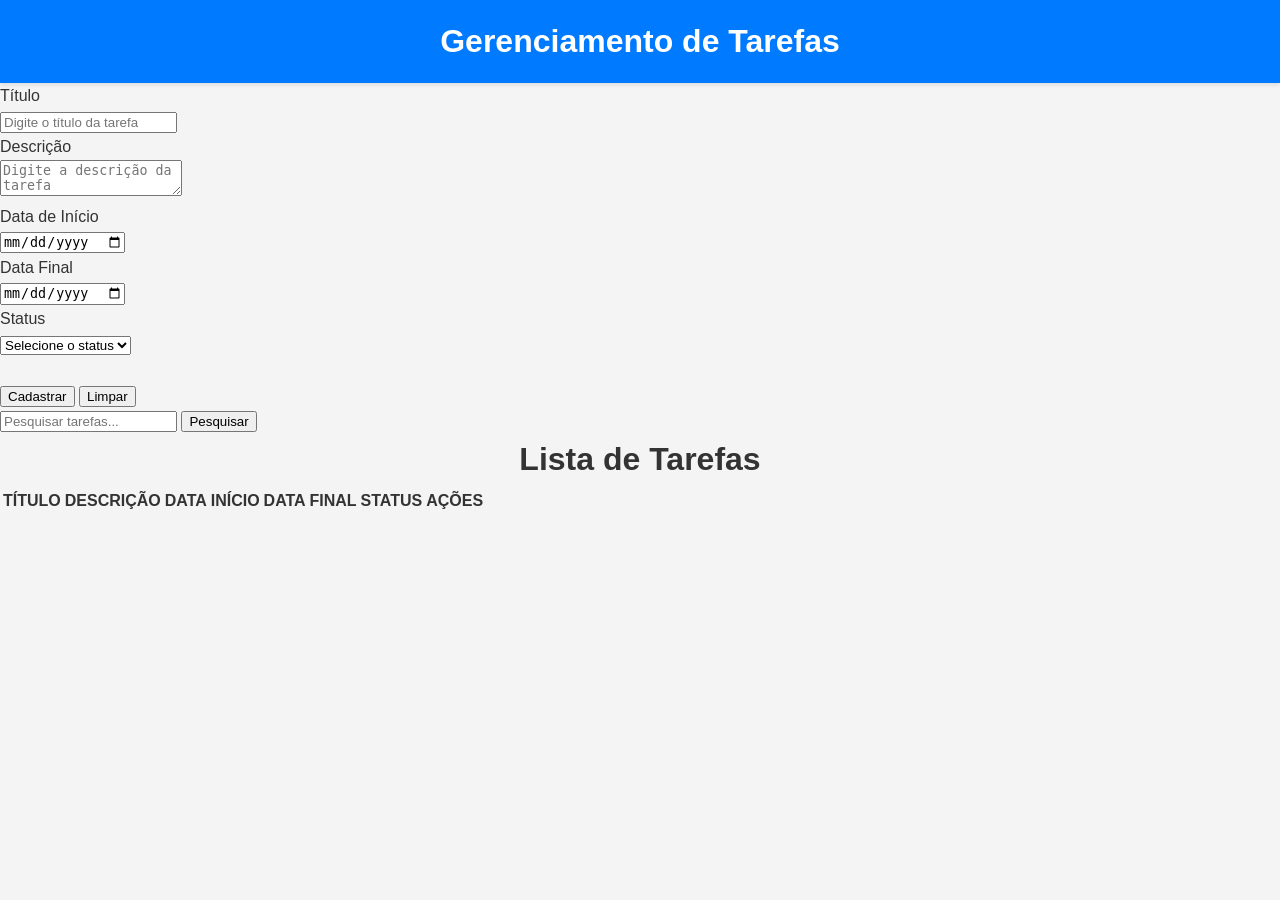
<file: Atv LocalStorage/index.html>
<!DOCTYPE html>
<html lang="pt-br">
<head>
  <meta charset="UTF-8">
  <meta name="viewport" content="width=device-width, initial-scale=1.0">
  <title>Gerenciador de Tarefas</title>
  <link rel="stylesheet" href="style.css">
</head>
<body>

  <header>
    <h1>Gerenciamento de Tarefas</h1>
  </header>

  <div class="container">
    <!-- Formulário de cadastro -->
    <form class="default-form" id="form-tarefa" onsubmit="cadastrarTarefa(event)">
    <label for="campo-titulo">Título</label> <br>
    <input id="campo-titulo" type="text" placeholder="Digite o título da tarefa" required><br>

    <label for="campo-descricao">Descrição</label><br>
    <textarea id="campo-descricao" placeholder="Digite a descrição da tarefa" ></textarea><br>

    <label for="campo-data-inicio">Data de Início</label><br>
    <input id="campo-data-inicio" type="date" required><br>

    <label for="campo-data-final">Data Final</label><br>
    <input id="campo-data-final" type="date" required><br>

  

    <label for="campo-status">Status</label><br>
    <select id="campo-status" required><br>
      <option value="" disabled selected hidden>Selecione o status</option>
      <option value="Pendente">Pendente</option>
      <option value="Em andamento">Em andamento</option>
      <option value="Concluída">Concluída</option>
    </select>

    <div class="form-buttons"><br>
      <button type="submit">Cadastrar</button>
      <button type="reset">Limpar</button>
    </div>
  </form>

 
  <div class="search-container">
    <input type="text" id="campo-pesquisa" placeholder="Pesquisar tarefas...">
    <button id="btn-pesquisar">Pesquisar</button>
  </div>

  
  <section>
    <h1>Lista de Tarefas</h1>
    <table id="tabela-tarefas">
      <thead>
        <tr>
          <th>TÍTULO</th>
          <th>DESCRIÇÃO</th>
          <th>DATA INÍCIO</th>
          <th>DATA FINAL</th>
          <th>STATUS</th>
          <th>AÇÕES</th>
        </tr>
      </thead>
      <tbody>
       
      </tbody>
    </table>
  </section>

  </div>

  <script src="script.js"></script>
</body>
</html>
</file>
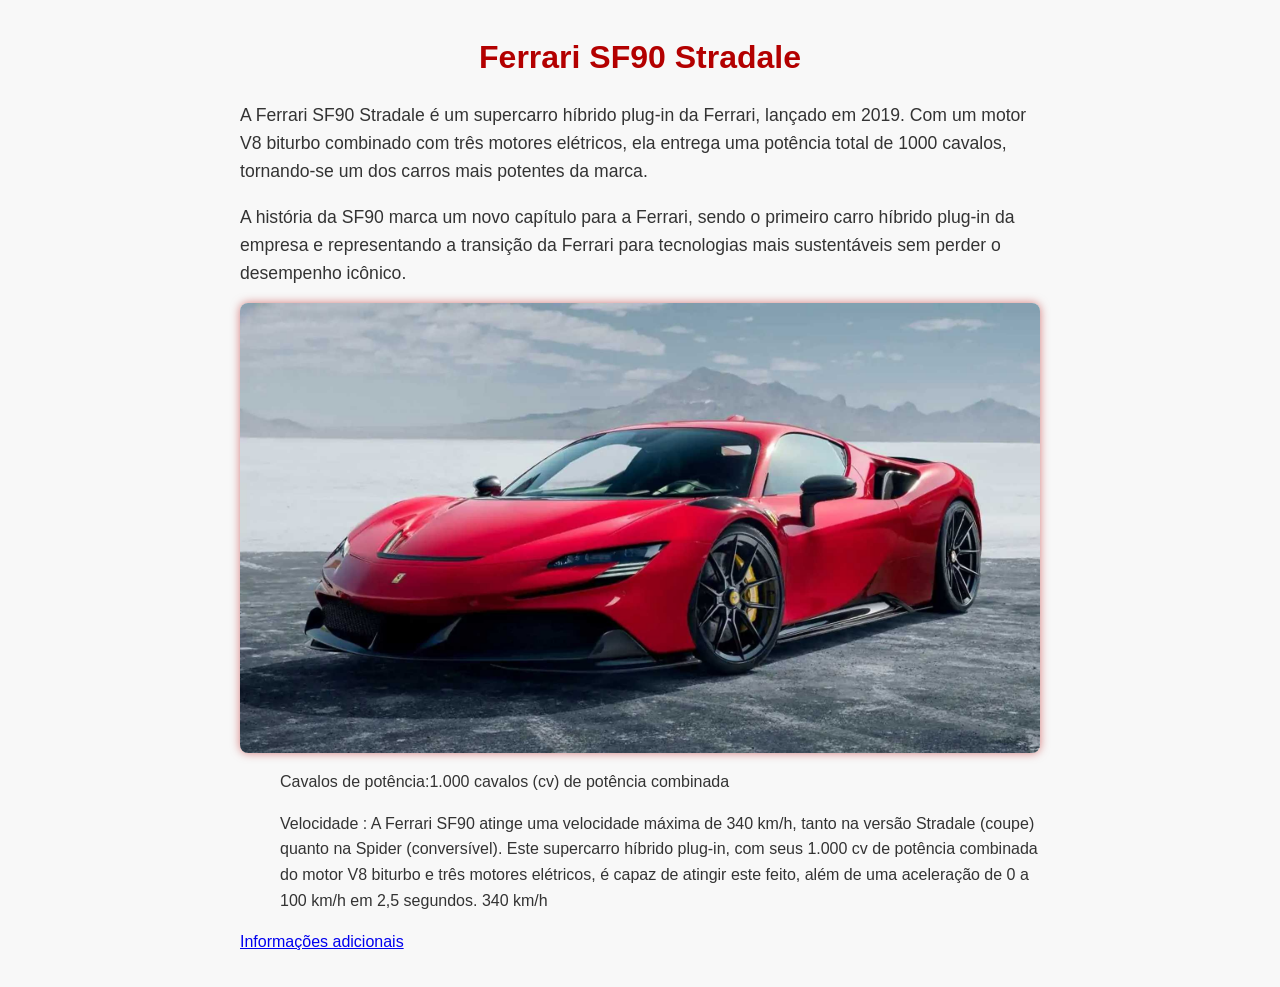
<file: aula 12-09-2025/index.html>
<!DOCTYPE html>
<html lang="pt-br">
<head>
    <meta charset="UTF-8" />
    <meta name="viewport" content="width=device-width, initial-scale=1" />
    <title>Ferrari SF90</title>
    <style>
        body {
            font-family: Arial, sans-serif;
            max-width: 800px;
            margin: 2rem auto;
            padding: 0 1rem;
            line-height: 1.6;
            background-color: #f8f8f8;
            color: #333;
        }
        h1 {
            color: #b30000;
            text-align: center;
            margin-bottom: 0.5rem;
        }
        img {
            display: block;
            max-width: 100%;
            height: auto;
            margin: 1rem auto;
            border-radius: 8px;
            box-shadow: 0 0 10px rgba(179, 0, 0, 0.5);
        }
        p {
            margin-bottom: 1rem;
            font-size: 1.1rem;
        }
    </style>
</head>
<body>
    <h1>Ferrari SF90 Stradale</h1>
    <p>
        A Ferrari SF90 Stradale é um supercarro híbrido plug-in da Ferrari, lançado em 2019. Com um motor V8 biturbo combinado com três motores elétricos, ela entrega uma potência total de 1000 cavalos, tornando-se um dos carros mais potentes da marca.
    </p>
    <p>
        A história da SF90 marca um novo capítulo para a Ferrari, sendo o primeiro carro híbrido plug-in da empresa e representando a transição da Ferrari para tecnologias mais sustentáveis sem perder o desempenho icônico.
    </p>
    <img src="img/novitec-ferrari-sf90-stradale-2022.jpg" alt="Ferrari SF90 Stradale" />

<ol>Cavalos de potência:1.000 cavalos (cv) de potência combinada</ol>
<ol>Velocidade : A Ferrari SF90 atinge uma velocidade máxima de 340 km/h, tanto na versão Stradale (coupe) quanto na Spider (conversível). Este supercarro híbrido plug-in, com seus 1.000 cv de potência combinada do motor V8 biturbo e três motores elétricos, é capaz de atingir este feito, além de uma aceleração de 0 a 100 km/h em 2,5 segundos. 340 km/h </ol>

<a href="https://www.ferrari.com/en-EN/auto/sf90-stradale">Informações adicionais</a>

</body>
</html>
</file>
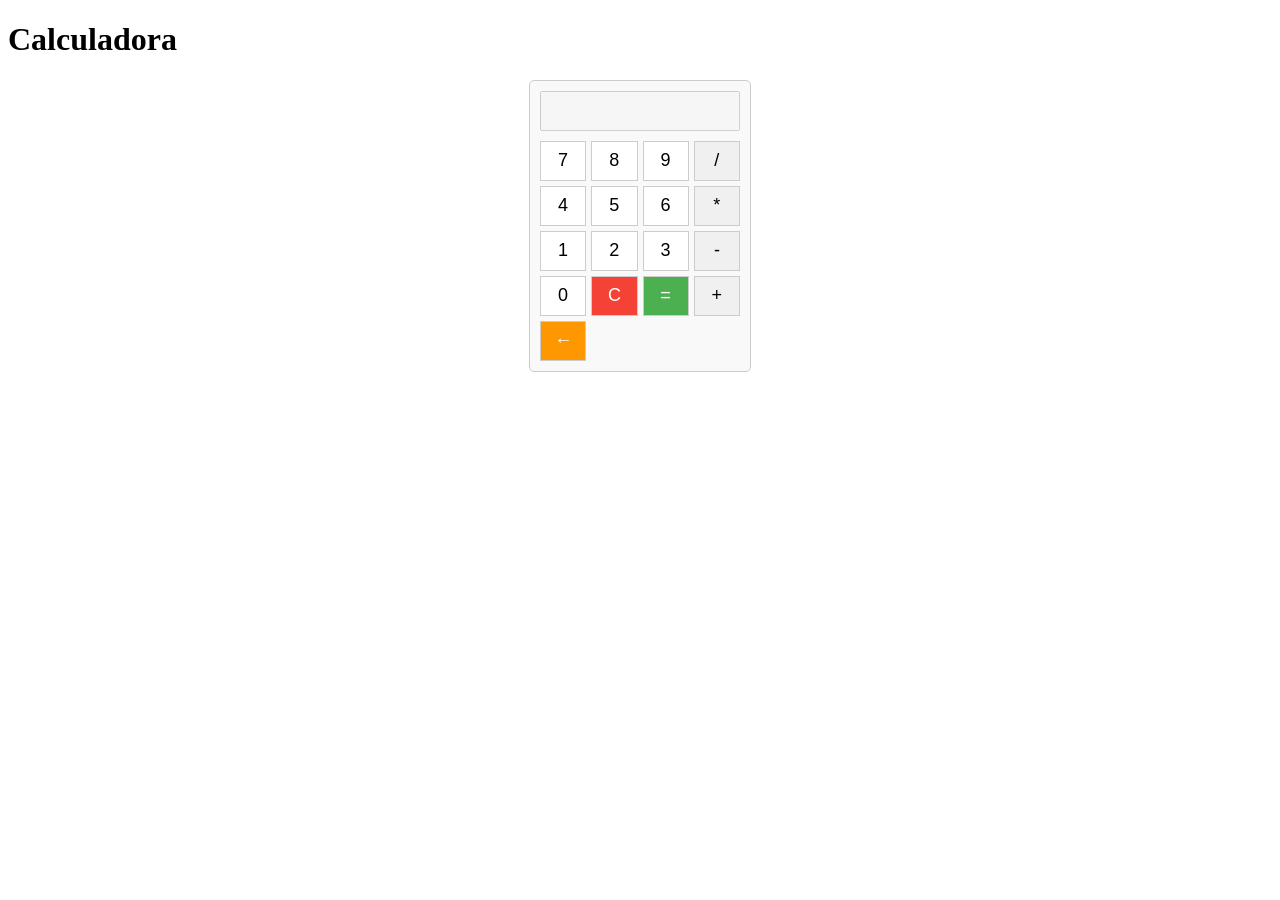
<file: Aula 15-09-2025/index.html>
<!DOCTYPE html>
<html lang="pt-br">

<head>
    <meta charset="UTF-8">
    <meta name="viewport" content="width=device-width, initial-scale=1.0">
    <title>Atividade 15-09</title>
    <script src="script.js" defer></script>
    <link rel="stylesheet" href="styles.css">
</head>

<body>
    <h1>Calculadora</h1>

    <div class="calculator">
        <input type="text" id="display" disabled />

        <div class="buttons">
            <button class="num" data-value="7">7</button>
            <button class="num" data-value="8">8</button>
            <button class="num" data-value="9">9</button>
            <button class="op" data-value="/">/</button>

            <button class="num" data-value="4">4</button>
            <button class="num" data-value="5">5</button>
            <button class="num" data-value="6">6</button>
            <button class="op" data-value="*">*</button>

            <button class="num" data-value="1">1</button>
            <button class="num" data-value="2">2</button>
            <button class="num" data-value="3">3</button>
            <button class="op" data-value="-">-</button>

            <button class="num" data-value="0">0</button>
            <button id="clear">C</button>
            <button id="equals">=</button>
            <button class="op" data-value="+">+</button>

            <button id="delete">←</button>
        </div>
    </div>
</body>


</html>
</file>
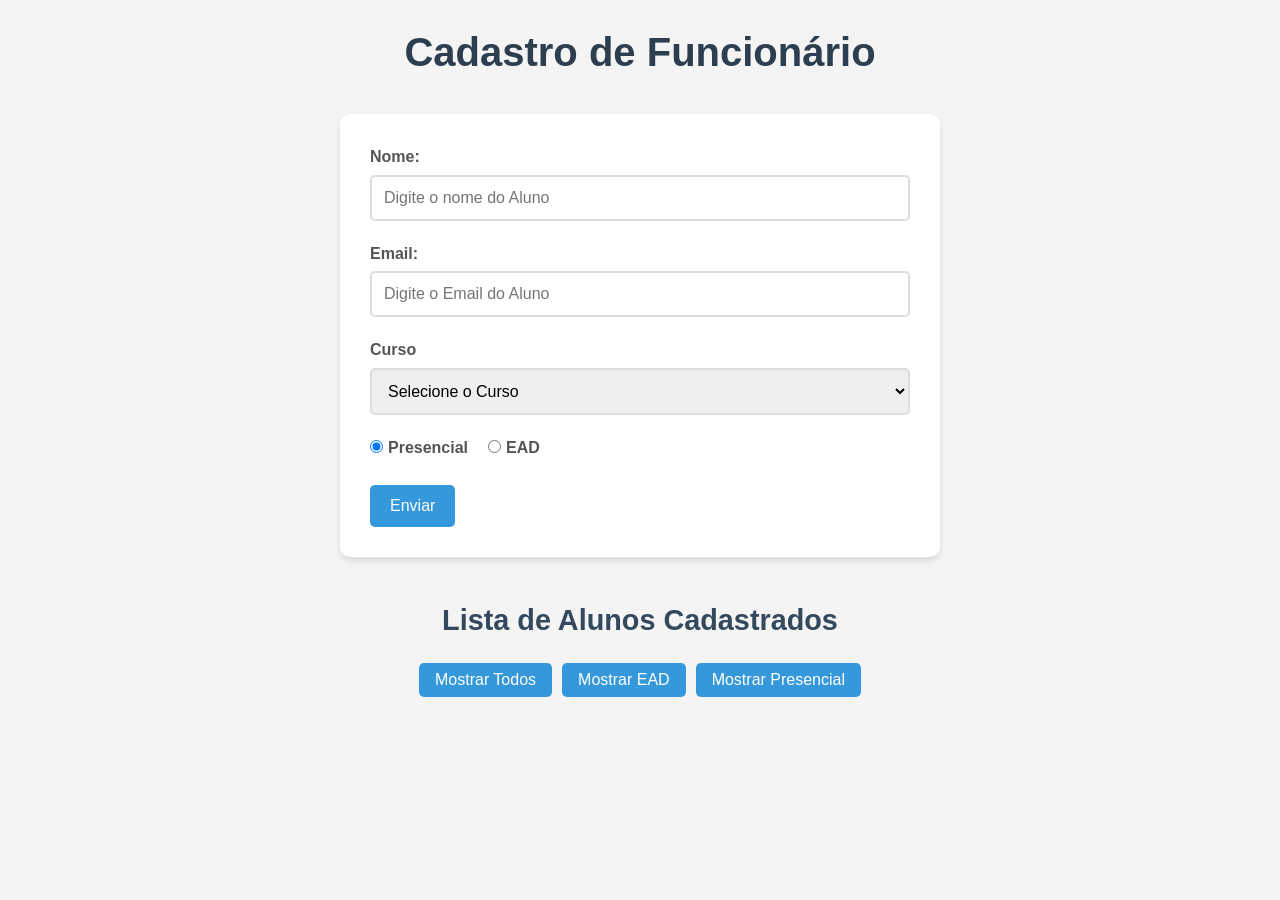
<file: Cadastro de alunos/index.html>
<!DOCTYPE html>
<html lang="en">
<head>
    <meta charset="UTF-8">
    <meta name="viewport" content="width=device-width, initial-scale=1.0">
    <title>Cadastro</title>
    <link rel="stylesheet" href="style.css">
    <script src="script.js"></script>
</head>
<body>
    <h1>Cadastro de Funcionário</h1>
    
    <form onsubmit="return CadastrarAlunos(event)">
        <div class="form-content">
            
            <div>
                <label for="nome">Nome:</label> 
                <input type="text" id="nome" name="campoNome" placeholder="Digite o nome do Aluno" required>
            </div>
            
            <div>
                <label for="email">Email:</label> 
                <input type="email" id="email" name="Email" placeholder="Digite o Email do Aluno" required>
            </div>
            
            <div>
                <label for="Curso">Curso</label>
                <select name="Curso" id="Curso" required>
                    <option value="" disabled selected hidden>Selecione o Curso</option>
                    <option value="TI">TI</option>
                    <option value="Matemática">Matemática</option>
                    <option value="Adm">Adm</option>
                </select>
            </div>
            
            <div>
                <label><input type="radio" name="Modalidade" value="Presencial" checked>Presencial</label>
                <label><input type="radio" name="Modalidade" value="EAD">EAD</label>
            </div>
            
            <button type="submit">Enviar</button>
        </div>
    </form>

    <h2>Lista de Alunos Cadastrados</h2>
    <div class="filter-buttons">
        <button id="showAll">Mostrar Todos</button>
        <button id="showEAD">Mostrar EAD</button>
        <button id="showPresencial">Mostrar Presencial</button>
    </div>
    <ul id="listaAlunos"></ul>

</body>
</html>
</file>
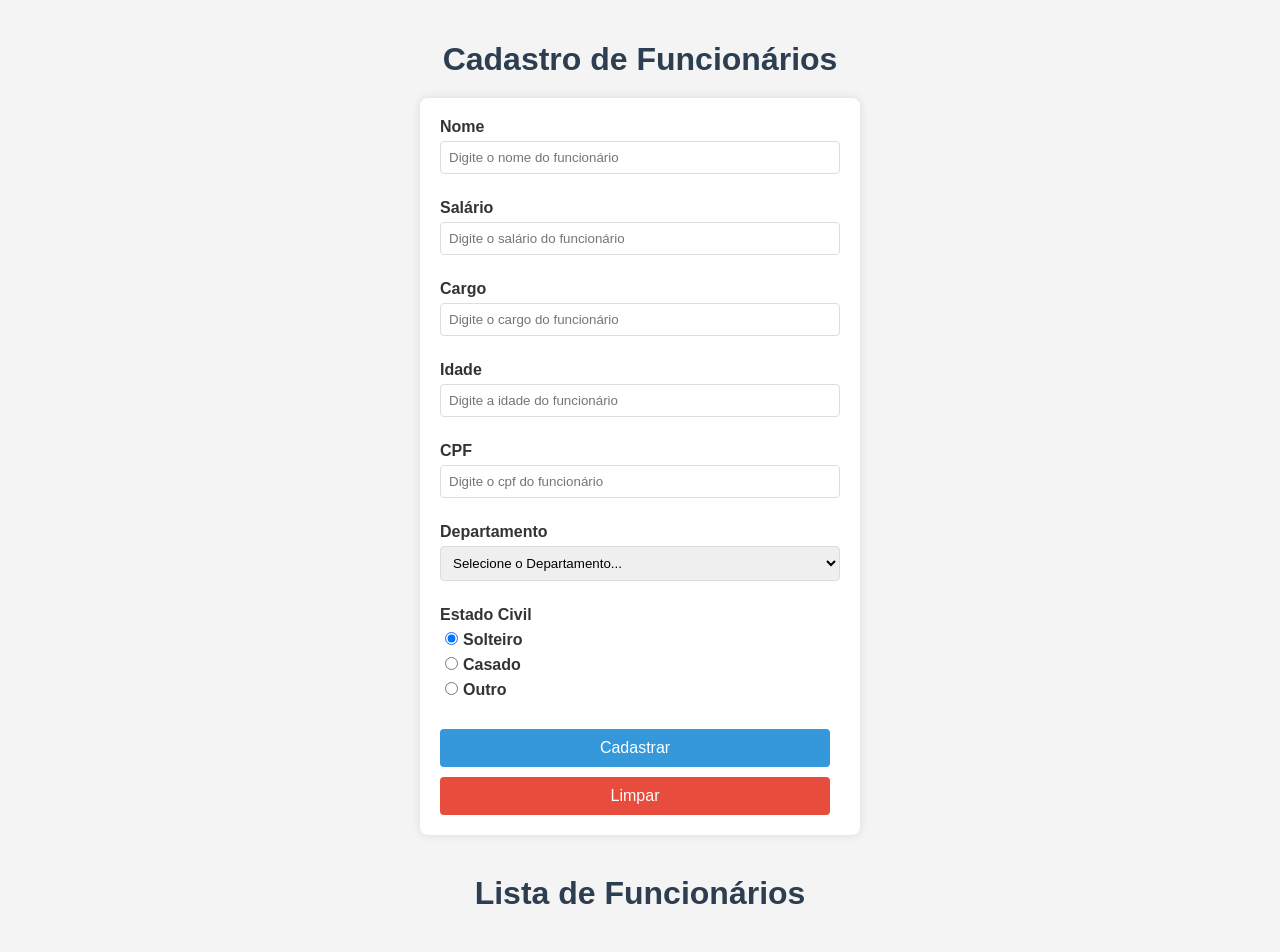
<file: CadastroFuncionarios/index.html>
<!DOCTYPE html>
<html lang="pt-br">

<head>
    <meta charset="UTF-8">
    <meta name="viewport" content="width=device-width, initial-scale=1.0">
    <title>Cadastro de Funcionário</title>
    <link rel="stylesheet" href="style.css">
    <script src="script.js"></script>
</head>

<body>
    <h1 style="text-align: center;">Cadastro de Funcionários</h1>

    <form onsubmit="cadastrarFuncionario(event)" style="display: flex; align-content: center; justify-content: center; ">
        <div class="form-content" style="display: flex; flex-direction: column; gap: 10px;">

            <div>
                <label for="campoNome">Nome</label>
                <input type="text" id="nome" name="campoNome" placeholder="Digite o nome do funcionário" required>
            </div>

            <div>
                <label for="campoSalario">Salário</label>
                <input type="number" id="salario" name="campoSalario" placeholder="Digite o salário do funcionário"
                    required>
            </div>

            <div>
                <label for="campoCargo">Cargo</label>
                <input type="text" id="cargo" name="campoCargo" placeholder="Digite o cargo do funcionário" required>
            </div>

            <div>
                <label for="campoIdade">Idade</label>
                <input type="number" id="idade" name="campoIdade" placeholder="Digite a idade do funcionário" required>
            </div>

            <div>
                <label for="campoCPF">CPF</label>
                <input type="text" id="CPF" name="campoCPF" placeholder="Digite o cpf do funcionário" required>
            </div>
            <div>
                <label for="listaDepartamento">Departamento</label>
                <select name="listaDepartamento" id="departamento" required>
                    <option value="" disabled selected hidden>Selecione o Departamento...</option>
                    <option value="TI">TI</option>
                    <option value="Recursos Humanos">Recursos Humanos</option>
                    <option value="Gerência">Gerência</option>
                    <option value="Financeiro">Financeiro</option>
                </select>
            </div>
            <div>
                <label>Estado Civil</label>
                <label><input type="radio" name="estadoCivil" value="Solteiro" checked>Solteiro</label>
                <label><input type="radio" name="estadoCivil" value="Casado">Casado</label>
                <label><input type="radio" name="estadoCivil" value="Outro">Outro</label>
            </div>
            <button type="submit">Cadastrar</button>
            <button type="reset">Limpar</button>

        </div>

    </form>

    <h1>Lista de Funcionários</h1>
    <ul id="lista-funcionarios">
        
    </ul>
</body>

</html>
</file>
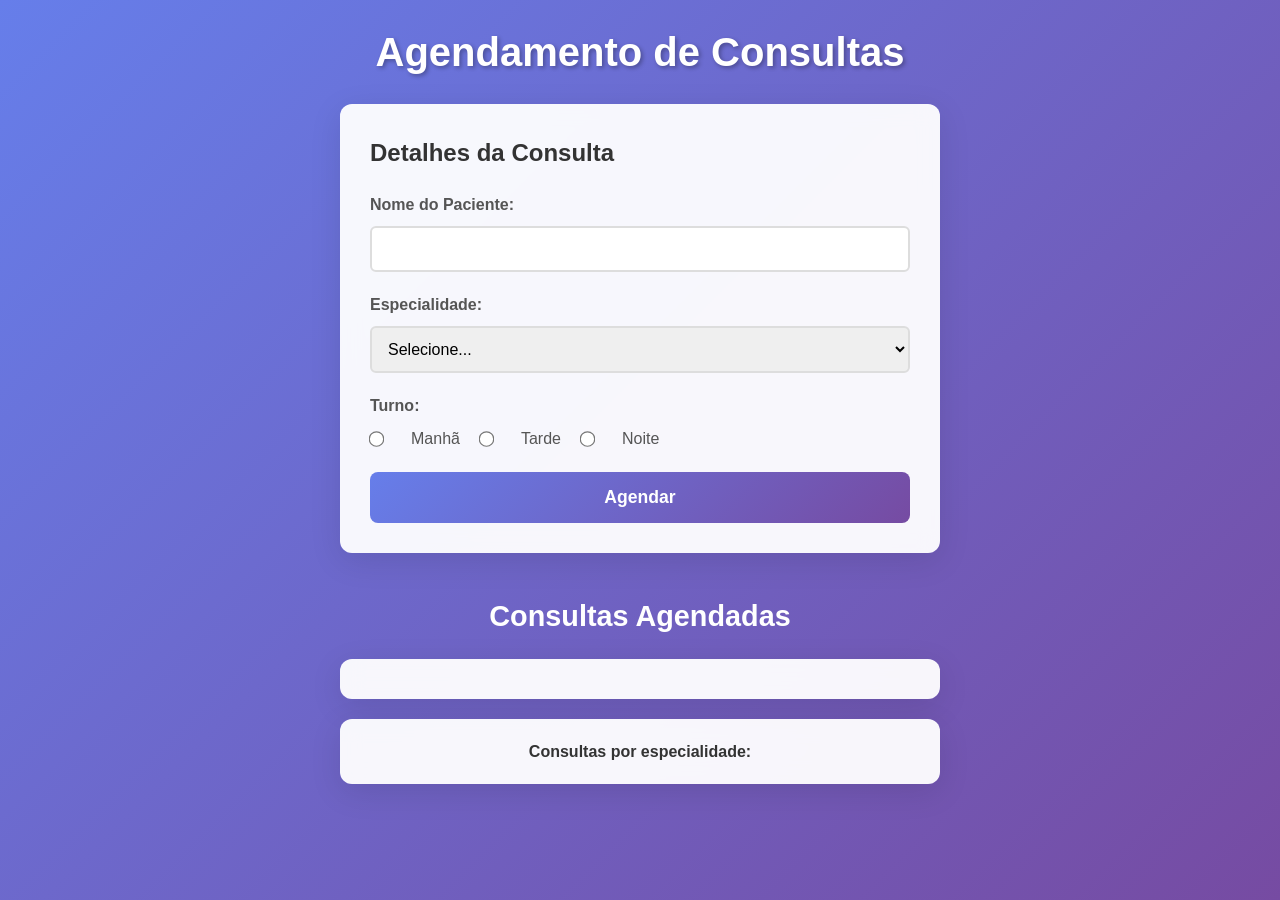
<file: Consultas/index.html>
<!DOCTYPE html>
<html lang="pt-BR">
<head>
  <meta charset="UTF-8">
  <meta name="viewport" content="width=device-width, initial-scale=1.0">
  <title>Agendamento de Consultas</title>
  <link rel="stylesheet" href="style.css">
</head>
<body>
  <h1>Agendamento de Consultas</h1>

  <div id="message" class="message" style="display: none;"></div>

  <form id="formConsulta">
    <fieldset>
      <legend>Detalhes da Consulta</legend>

      <div class="form-group">
        <label for="nome">Nome do Paciente:</label>
        <input type="text" id="nome" required>
      </div>

      <div class="form-group">
        <label for="especialidade">Especialidade:</label>
        <select id="especialidade" required>
          <option value="">Selecione...</option>
          <option value="Clínico">Clínico Geral</option>
          <option value="Pediatria">Pediatria</option>
          <option value="Cardiologia">Cardiologia</option>
        </select>
      </div>

      <div class="form-group">
        <label>Turno:</label>
        <div class="radio-group">
          <input type="radio" name="turno" value="Manhã" id="manha" required>
          <label for="manha">Manhã</label>
          <input type="radio" name="turno" value="Tarde" id="tarde" required>
          <label for="tarde">Tarde</label>
          <input type="radio" name="turno" value="Noite" id="noite" required>
          <label for="noite">Noite</label>
        </div>
      </div>

      <button type="submit">Agendar</button>
    </fieldset>
  </form>

  <h2>Consultas Agendadas</h2>
  <ul id="listaConsultas"></ul>

  <p id="estatisticas"></p>

  <script src="script.js"></script>
</body>
</html>
</file>
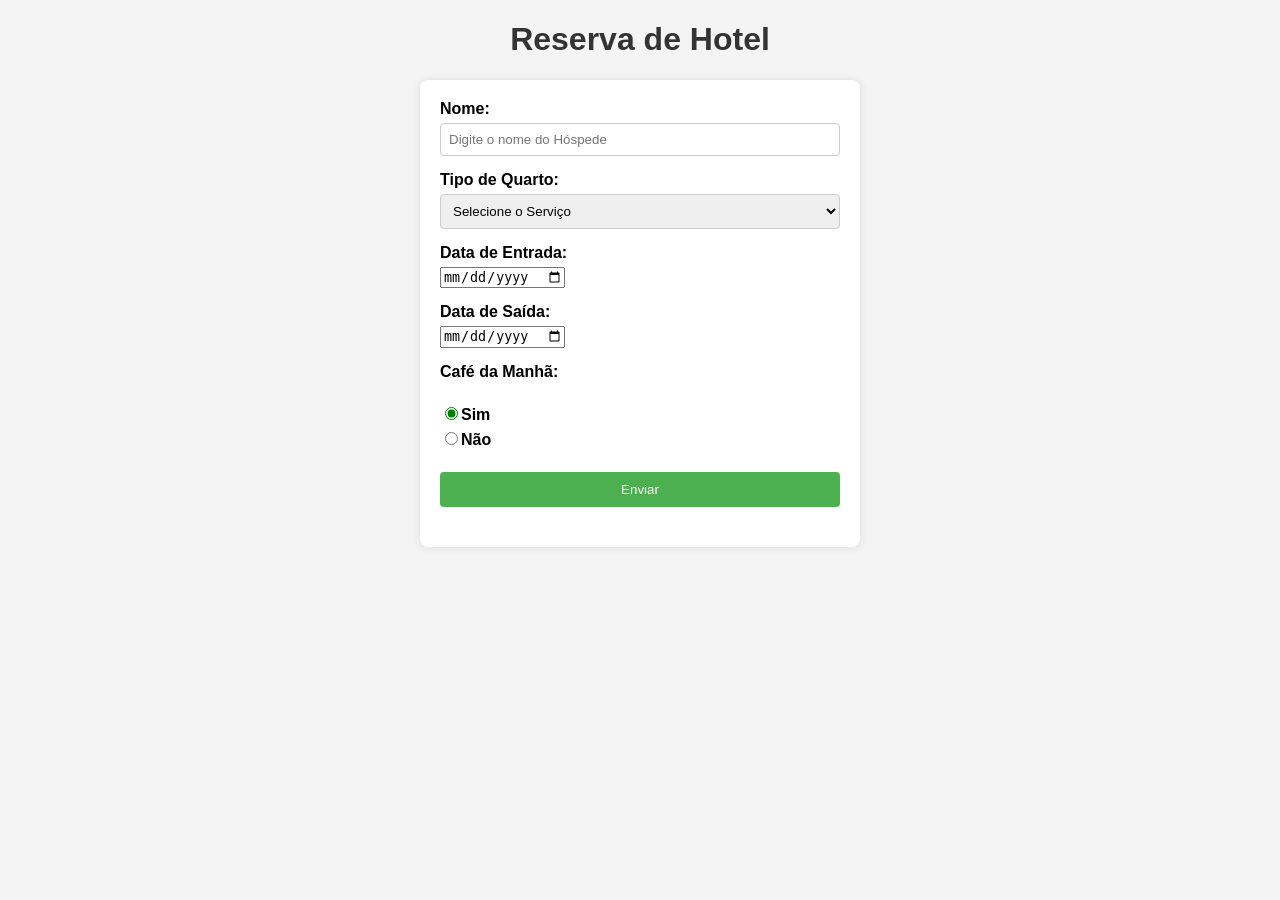
<file: Reserva/index.html>
<!DOCTYPE html>
<html lang="pt-br">
<head>
    <meta charset="UTF-8">
    <meta name="viewport" content="width=device-width, initial-scale=1.0">
    <title>Reserva</title>
    <link rel="stylesheet" href="style.css">
    <script src="script.js"></script>
</head>
<body>

<h1>Reserva de Hotel</h1>

<form onsubmit="return CadastrarHóspede(event)">

<div>
    <label for="nome">Nome:</label> 
    <input type="text" id="nome" name="Nome" placeholder="Digite o nome do Hóspede" required> <br>
</div>
        
<div>
    <label for="Quarto">Tipo de Quarto:</label> 
    <select name="Quarto" id="Quarto" required>
    <option value="" disabled selected hidden>Selecione o Serviço</option>
    <option value="Simples">Simples - R$100/Dia</option>
    <option value="Duplo">Duplo - R$150/Dia</option>
    <option value="Suíte">Suíte - R$200/Dia</option>
    </select>
</div>

<div>
    <label for="dataEntrada">Data de Entrada:</label>
    <input type="date" id="dataEntrada" name="dataEntrada" required>
</div>

<div>
    <label for="dataSaida">Data de Saída:</label>
    <input type="date" id="dataSaida" name="dataSaida" required>
</div>

<div>

<label for="Café_Manhã">Café da Manhã:</label> <br>
<label><input type="radio" name="Café_Manhã" value="Sim" checked>Sim</label>
<label><input type="radio" name="Café_Manhã" value="Não">Não</label>
<br>
 <button type="submit">Enviar</button>

</div>

<ul id="Lista_Hóspedes"></ul>

</form>

<script src="script.js"></script>
</file>
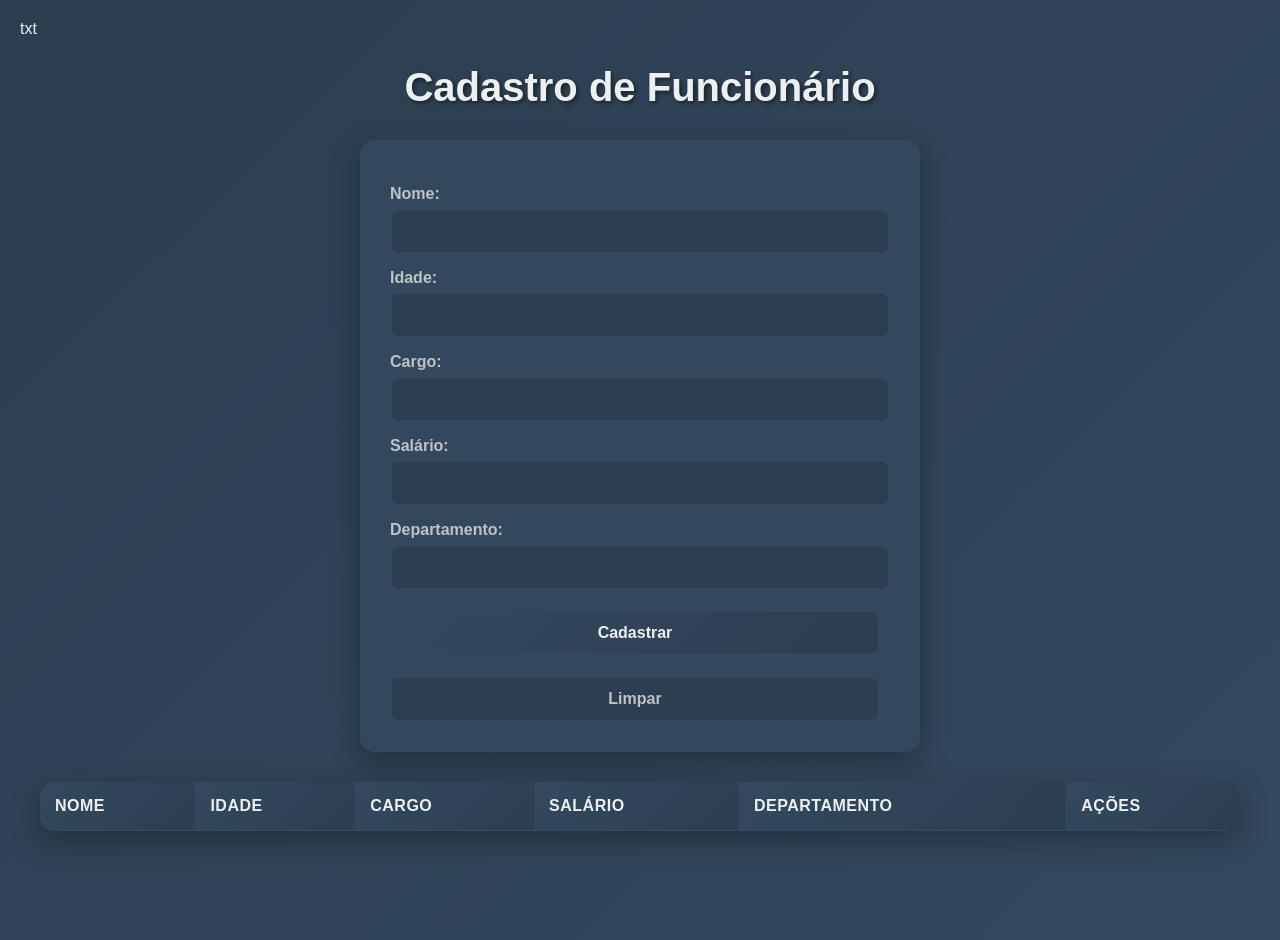
<file: Uso do LocalStorage/index.html>
txt<!DOCTYPE html>
<html lang="pt-br">
<head>
  <meta charset="UTF-8">
  <meta name="viewport" content="width=device-width, initial-scale=1.0">
  <title>Cadastro de Funcionário</title>
  <link rel="stylesheet" href="style.css">
</head>
<body>
  <h1>Cadastro de Funcionário</h1>

  <form onsubmit="cadastrarFuncionario(event)">
    <input type="hidden" id="editIndex" value="-1">
    <label for="nome">Nome:</label>
    <input type="text" id="nome" required>

    <label for="idade">Idade:</label>
    <input type="number" id="idade" required>

    <label for="cargo">Cargo:</label>
    <input type="text" id="cargo" required>

    <label for="salario">Salário:</label>
    <input type="number" step="0.01" id="salario" required>

    <label for="departamento">Departamento:</label>
    <input type="text" id="departamento" required>

    <button type="submit" id="submitBtn">Cadastrar</button>
    <button type="reset">Limpar</button>
  </form>
  <table id="tabela-funcionarios">
    <thead>
      <tr>
        <th>Nome</th>
        <th>Idade</th>
        <th>Cargo</th>
        <th>Salário</th>
        <th>Departamento</th>
        <th>Ações</th>
      </tr>
    </thead>
    <tbody></tbody>
  </table>

  <script src="script.js"></script>
</body>
</html>
</file>
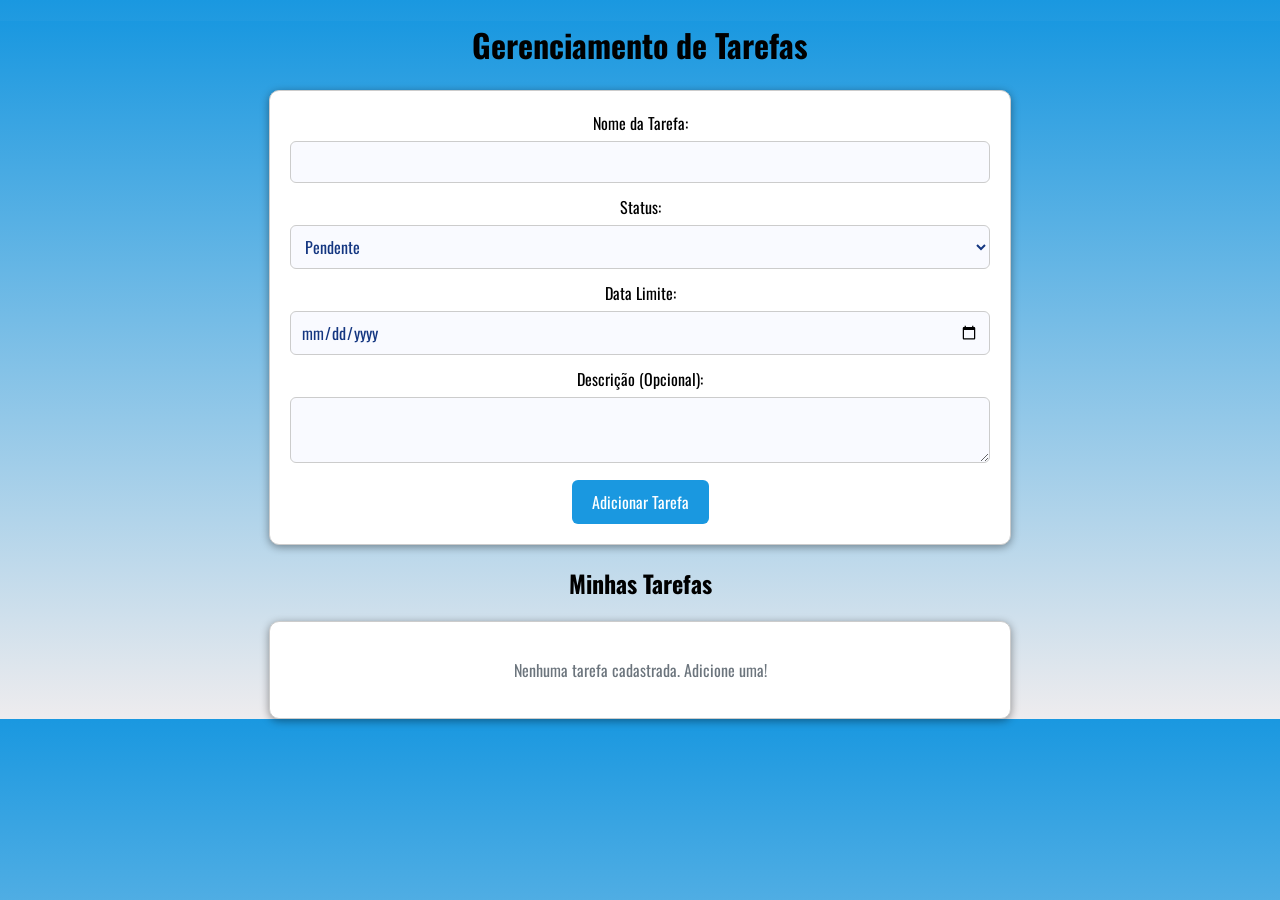
<file: Atividade Introdução ao CSS/Gerenciamento de Tarefas/index.html>
<!DOCTYPE html>
<html lang="pt-br">

<head>
    <meta charset="UTF-8">
    <meta name="viewport" content="width=device-width, initial-scale=1.0">
    <title>Gerenciador de Tarefas Senac - CSS Básico</title>
    <link rel="stylesheet" href="style.css">
    <link rel="preconnect" href="https://fonts.googleapis.com">
    <link rel="preconnect" href="https://fonts.gstatic.com" crossorigin>
    <link href="https://fonts.googleapis.com/css2?family=Oswald:wght@200..700&display=swap" rel="stylesheet">
</head>

<body>
    <div class="container">
        <h1>Gerenciamento de Tarefas</h1>

        <form id="task-form" class="task-form">
            <div class="form-group">
                <label for="task-name">Nome da Tarefa:</label>
                <input type="text" id="task-name" required>
            </div>

            <div class="form-group">
                <label for="task-status">Status:</label>
                <select id="task-status" required>
                    <option value="pendente">Pendente</option>
                    <option value="concluido">Concluído</option>
                    <option value="cancelado">Cancelado</option>
                </select>
            </div>

            <div class="form-group">
                <label for="task-date">Data Limite:</label>
                <input type="date" id="task-date">
            </div>

            <div class="form-group">
                <label for="task-description">Descrição (Opcional):</label>
                <textarea id="task-description"></textarea>
            </div>

            <button type="submit" class="btn-submit">Adicionar Tarefa</button>
        </form>

        <section class="task-list-section">
            <h2>Minhas Tarefas</h2>
            <ul id="task-list">
            </ul>
            
        </section>
    </div>

    <script src="script.js"></script>
</body>

</html>
</file>
<file: Atv LocalStorage/style.css>
body {
  font-family: Arial, sans-serif;
  margin: 0;
  padding: 0;
  background-color: #f4f4f4;
  color: #333;
  line-height: 1.6;
}



header {
  background-color: #007bff;
  color: white;
  padding: 1rem 0;
  text-align: center;
  box-shadow: 0 2px 4px rgba(0,0,0,0.1);
}

h1 {
  margin: 0;
  font-size: 2rem;
  text-align: center;
  
  
}
.task-form{
    text-align: center;
    align-items: center;

}

.form-group{
    padding: 10px;
}




h2{
    text-align: center;
}

#task-list{
    text-align: center;
}
</file>
<file: Aula 15-09-2025/styles.css>
.calculator {
    width: 200px;
    margin: 20px auto;
    border: 1px solid #ccc;
    padding: 10px;
    border-radius: 5px;
    background-color: #f9f9f9;
}

#display {
    width: 100%;
    height: 40px;
    font-size: 20px;
    text-align: right;
    margin-bottom: 10px;
    padding: 5px;
    box-sizing: border-box;
}

.buttons {
    display: grid;
    grid-template-columns: repeat(4, 1fr);
    gap: 5px;
}

button {
    height: 40px;
    font-size: 18px;
    border: 1px solid #ccc;
    background-color: #fff;
    cursor: pointer;
}

button:hover {
    background-color: #e0e0e0;
}

.op {
    background-color: #f0f0f0;
}

#equals {
    background-color: #4CAF50;
    color: white;
}

#clear {
    background-color: #f44336;
    color: white;
}

#delete {
    background-color: #ff9800;
    color: white;
}
</file>
<file: Cadastro de alunos/style.css>
* {
    box-sizing: border-box;
    margin: 0;
    padding: 0;
}

body {
    font-family: 'Arial', sans-serif;
    background-color: #f4f4f4;
    color: #333;
    line-height: 1.6;
    padding: 20px;
    display: flex;
    flex-direction: column;
    align-items: center;
    min-height: 100vh;
}

h1 {
    text-align: center;
    margin-bottom: 30px;
    color: #2c3e50;
    font-size: 2.5em;
}

h2 {
    text-align: center;
    margin-top: 40px;
    margin-bottom: 20px;
    color: #34495e;
    font-size: 1.8em;
}

form {
    display: flex;
    justify-content: center;
    width: 100%;
    max-width: 600px;
}

.form-content {
    background-color: #fff;
    padding: 30px;
    border-radius: 10px;
    box-shadow: 0 4px 6px rgba(0, 0, 0, 0.1);
    width: 100%;
    display: flex;
    flex-direction: column;
    gap: 20px;
}

.form-content div {
    display: flex;
    flex-direction: column;
}

label {
    font-weight: bold;
    margin-bottom: 5px;
    color: #555;
}

input[type="text"],
input[type="email"],
select {
    padding: 12px;
    border: 2px solid #ddd;
    border-radius: 5px;
    font-size: 16px;
    transition: border-color 0.3s ease;
}

input[type="text"]:focus,
input[type="email"]:focus,
select:focus {
    outline: none;
    border-color: #3498db;
}

input[type="radio"] {
    margin-right: 5px;
}

.form-content div:last-of-type {
    flex-direction: row;
    gap: 20px;
    align-items: center;
}

button {
    background-color: #3498db;
    color: white;
    padding: 12px 20px;
    border: none;
    border-radius: 5px;
    font-size: 16px;
    cursor: pointer;
    transition: background-color 0.3s ease;
    align-self: flex-start;
}

button:hover {
    background-color: #2980b9;
}

ul {
    list-style-type: none;
    padding: 0;
    margin: 0;
    width: 100%;
    max-width: 600px;
}

ul li {
    background-color: #fff;
    margin-bottom: 10px;
    padding: 15px;
    border-radius: 5px;
    box-shadow: 0 2px 4px rgba(0, 0, 0, 0.1);
}

/* Responsive design */
@media (max-width: 768px) {
    .form-content {
        padding: 20px;
    }

    h1 {
        font-size: 2em;
    }

    h2 {
        font-size: 1.5em;
    }

    .form-content div:last-of-type {
        flex-direction: column;
        gap: 10px;
    }
}

/* Highlight EAD and Presencial students */
.ead {
    background-color: #d1ecf1;
    border-left: 5px solid #17a2b8;
    padding-left: 10px;
}

.presencial {
    background-color: #d4edda;
    border-left: 5px solid #28a745;
    padding-left: 10px;
}

/* Filter buttons */
.filter-buttons {
    display: flex;
    gap: 10px;
    margin-bottom: 20px;
    justify-content: center;
}

.filter-buttons button {
    background-color: #3498db;
    color: white;
    padding: 8px 16px;
    border: none;
    border-radius: 5px;
    cursor: pointer;
    transition: background-color 0.3s ease;
}

.filter-buttons button:hover {
    background-color: #2980b9;
}

/* Delete button */
.delete-btn {
    background-color: #e74c3c;
    color: white;
    border: none;
    padding: 5px 10px;
    border-radius: 3px;
    cursor: pointer;
    margin-top: 10px;
    transition: background-color 0.3s ease;
}

.delete-btn:hover {
    background-color: #c0392b;
}
</file>
<file: CadastroFuncionarios/style.css>
body {
    font-family: Arial, sans-serif;
    background-color: #f4f4f4;
    margin: 0;
    padding: 20px;
    color: #333;
}

h1 {
    text-align: center;
    color: #2c3e50;
    margin-bottom: 20px;
}

form {
    display: flex;
    justify-content: center;
    margin-bottom: 40px;
}

.form-content {
    background-color: #fff;
    padding: 20px;
    border-radius: 8px;
    box-shadow: 0 0 10px rgba(0, 0, 0, 0.1);
    width: 100%;
    max-width: 400px;
}

.form-content div {
    margin-bottom: 15px;
}

label {
    display: block;
    margin-bottom: 5px;
    font-weight: bold;
}

input[type="text"],
input[type="number"],
select {
    width: 100%;
    padding: 8px;
    border: 1px solid #ddd;
    border-radius: 4px;
    box-sizing: border-box;
}

input[type="radio"] {
    margin-right: 5px;
}

button {
    padding: 10px 15px;
    border: none;
    border-radius: 4px;
    cursor: pointer;
    font-size: 16px;
    margin-right: 10px;
}

button[type="submit"] {
    background-color: #3498db;
    color: white;
}

button[type="submit"]:hover {
    background-color: #2980b9;
}

button[type="reset"] {
    background-color: #e74c3c;
    color: white;
}

button[type="reset"]:hover {
    background-color: #c0392b;
}

#lista-funcionarios {
    list-style-type: none;
    padding: 0;
    max-width: 600px;
    margin: 0 auto;
}

#lista-funcionarios li {
    background-color: #fff;
    margin-bottom: 10px;
    padding: 15px;
    border-radius: 8px;
    box-shadow: 0 0 5px rgba(0, 0, 0, 0.1);
    display: flex;
    justify-content: space-between;
    align-items: flex-start;
    white-space: pre-line; /* Preserve newlines in innerText */
}

.actions {
    display: flex;
    gap: 10px;
}

.actions button {
    padding: 5px 10px;
    font-size: 14px;
    border: none;
    border-radius: 4px;
    cursor: pointer;
}

.actions button:first-child {
    background-color: #f39c12;
    color: white;
}

.actions button:first-child:hover {
    background-color: #e67e22;
}

.actions button:last-child {
    background-color: #e74c3c;
    color: white;
}

.actions button:last-child:hover {
    background-color: #c0392b;
}
</file>
<file: Consultas/style.css>
/* Reset and base styles */
* {
  margin: 0;
  padding: 0;
  box-sizing: border-box;
}

body {
  font-family: 'Segoe UI', Tahoma, Geneva, Verdana, sans-serif;
  background: linear-gradient(135deg, #667eea 0%, #764ba2 100%);
  color: #333;
  line-height: 1.6;
  min-height: 100vh;
  padding: 20px;
}

h1, h2 {
  text-align: center;
  margin-bottom: 20px;
  color: #fff;
}

h1 {
  font-size: 2.5rem;
  text-shadow: 2px 2px 4px rgba(0,0,0,0.3);
}

h2 {
  font-size: 1.8rem;
  color: #fff;
  margin-top: 40px;
}

/* Message styles */
.message {
  padding: 15px;
  margin-bottom: 20px;
  border-radius: 8px;
  text-align: center;
  font-weight: bold;
  max-width: 600px;
  margin-left: auto;
  margin-right: auto;
}

.message.error {
  background-color: #f8d7da;
  color: #721c24;
  border: 1px solid #f5c6cb;
}

.message.success {
  background-color: #d4edda;
  color: #155724;
  border: 1px solid #c3e6cb;
}

/* Form styles */
form {
  max-width: 600px;
  margin: 0 auto 40px;
  background: rgba(255, 255, 255, 0.95);
  padding: 30px;
  border-radius: 12px;
  box-shadow: 0 8px 32px rgba(0,0,0,0.1);
  backdrop-filter: blur(10px);
}

fieldset {
  border: none;
  padding: 0;
}

legend {
  font-size: 1.5rem;
  font-weight: bold;
  margin-bottom: 20px;
  color: #333;
}

.form-group {
  margin-bottom: 20px;
}

label {
  display: block;
  margin-bottom: 8px;
  font-weight: 600;
  color: #555;
}

input[type="text"],
select {
  width: 100%;
  padding: 12px;
  border: 2px solid #ddd;
  border-radius: 6px;
  font-size: 1rem;
  transition: border-color 0.3s ease;
}

input[type="text"]:focus,
select:focus {
  outline: none;
  border-color: #667eea;
  box-shadow: 0 0 0 3px rgba(102, 126, 234, 0.1);
}

.radio-group {
  display: flex;
  gap: 20px;
  flex-wrap: wrap;
}

.radio-group label {
  display: flex;
  align-items: center;
  cursor: pointer;
  font-weight: normal;
  margin-bottom: 0;
}

.radio-group input[type="radio"] {
  margin-right: 8px;
  transform: scale(1.2);
}

button {
  background: linear-gradient(135deg, #667eea 0%, #764ba2 100%);
  color: white;
  border: none;
  padding: 15px 30px;
  font-size: 1.1rem;
  font-weight: bold;
  border-radius: 8px;
  cursor: pointer;
  transition: transform 0.2s ease, box-shadow 0.2s ease;
  width: 100%;
}

button:hover {
  transform: translateY(-2px);
  box-shadow: 0 4px 12px rgba(102, 126, 234, 0.3);
}

button:active {
  transform: translateY(0);
}

/* List styles */
ul {
  max-width: 600px;
  margin: 20px auto;
  background: rgba(255, 255, 255, 0.95);
  border-radius: 12px;
  padding: 20px;
  box-shadow: 0 8px 32px rgba(0,0,0,0.1);
  backdrop-filter: blur(10px);
}

li {
  padding: 12px;
  margin-bottom: 8px;
  background: #f8f9fa;
  border-radius: 6px;
  border-left: 4px solid #667eea;
  transition: background-color 0.2s ease;
}

li:hover {
  background: #e9ecef;
}

li:last-child {
  margin-bottom: 0;
}

/* Statistics styles */
p {
  max-width: 600px;
  margin: 20px auto;
  background: rgba(255, 255, 255, 0.95);
  padding: 20px;
  border-radius: 12px;
  box-shadow: 0 8px 32px rgba(0,0,0,0.1);
  backdrop-filter: blur(10px);
  font-weight: 600;
  color: #333;
  text-align: center;
}

/* Responsive design */
@media (max-width: 768px) {
  body {
    padding: 10px;
  }

  h1 {
    font-size: 2rem;
  }

  h2 {
    font-size: 1.5rem;
  }

  form {
    padding: 20px;
  }

  .radio-group {
    flex-direction: column;
    gap: 10px;
  }

  ul, p {
    margin: 10px;
    padding: 15px;
  }
}
</file>
<file: Reserva/style.css>
body {
    font-family: Arial, sans-serif;
    margin: 20px;
    background-color: #f4f4f4;
}

input[type="radio"] {
    accent-color: green;
}

h1 {
    color: #333;
    text-align: center;
}

form {
    max-width: 400px;
    margin: 0 auto;
    background-color: #fff;
    padding: 20px;
    border-radius: 8px;
    box-shadow: 0 0 10px rgba(0,0,0,0.1);
}

div {
    margin-bottom: 15px;
}

label {
    display: block;
    margin-bottom: 5px;
    font-weight: bold;
}

input[type="text"], select {
    width: 100%;
    padding: 8px;
    border: 1px solid #ccc;
    border-radius: 4px;
    box-sizing: border-box;
}

button {
    background-color: #4CAF50;
    color: white;
    padding: 10px 15px;
    border: none;
    border-radius: 4px;
    cursor: pointer;
    width: 100%;
}

button:hover {
    background-color: #45a049;
}

ul {
    list-style-type: none;
    padding: 0;
    max-width: 400px;
    margin: 20px auto;
}

li {
    background-color: #fff;
    margin-bottom: 10px;
    padding: 10px;
    border-radius: 4px;
    box-shadow: 0 0 5px rgba(0,0,0,0.1);
    border-left: 5px solid #4CAF50;
}
</file>
<file: Uso do LocalStorage/style.css>
/* Modern Dark CSS for Employee Registration App */

body {
  font-family: 'Segoe UI', Tahoma, Geneva, Verdana, sans-serif;
  margin: 0;
  padding: 20px;
  background: linear-gradient(135deg, #2c3e50 0%, #34495e 100%);
  min-height: 100vh;
  color: #ecf0f1;
}

h1 {
  text-align: center;
  color: #ecf0f1;
  margin-bottom: 30px;
  font-size: 2.5em;
  text-shadow: 2px 2px 4px rgba(0,0,0,0.5);
}

h2 {
  color: #ecf0f1;
  margin-top: 40px;
  text-align: center;
  font-size: 1.8em;
}

form {
  display: flex;
  flex-direction: column;
  max-width: 500px;
  margin: 0 auto 30px;
  background: rgba(52, 73, 94, 0.95);
  padding: 30px;
  border-radius: 15px;
  box-shadow: 0 10px 30px rgba(0,0,0,0.3);
  backdrop-filter: blur(10px);
}

label {
  margin-top: 15px;
  margin-bottom: 5px;
  font-weight: 600;
  color: #bdc3c7;
}

input, select {
  padding: 12px;
  border: 2px solid #34495e;
  border-radius: 8px;
  font-size: 16px;
  background: #2c3e50;
  color: #ecf0f1;
  transition: border-color 0.3s ease;
}

input:focus, select:focus {
  outline: none;
  border-color: #3498db;
  box-shadow: 0 0 0 3px rgba(52, 152, 219, 0.1);
}

input::placeholder {
  color: #95a5a6;
}

button {
  margin-top: 20px;
  padding: 12px 20px;
  border: none;
  border-radius: 8px;
  font-size: 16px;
  font-weight: 600;
  cursor: pointer;
  transition: all 0.3s ease;
  margin-right: 10px;
}

button[type="submit"] {
  background: linear-gradient(135deg, #34495e, #2c3e50);
  color: #ecf0f1;
  border: 2px solid #34495e;
}

button[type="submit"]:hover {
  transform: translateY(-2px);
  box-shadow: 0 5px 15px rgba(52, 73, 94, 0.4);
  background: linear-gradient(135deg, #2c3e50, #34495e);
}

button[type="reset"] {
  background: #2c3e50;
  color: #bdc3c7;
  border: 2px solid #34495e;
}

button[type="reset"]:hover {
  background: #34495e;
}

table {
  width: 100%;
  max-width: 1200px;
  margin: 20px auto;
  border-collapse: collapse;
  background: rgba(52, 73, 94, 0.95);
  border-radius: 15px;
  overflow: hidden;
  box-shadow: 0 10px 30px rgba(0,0,0,0.3);
  backdrop-filter: blur(10px);
}

th, td {
  padding: 15px;
  text-align: left;
  border-bottom: 1px solid #34495e;
  color: #ecf0f1;
}

th {
  background: linear-gradient(135deg, #34495e, #2c3e50);
  color: #ecf0f1;
  font-weight: 600;
  text-transform: uppercase;
  letter-spacing: 0.5px;
}

tr:nth-child(even) {
  background: rgba(44, 62, 80, 0.5);
}

tr:hover {
  background: rgba(52, 152, 219, 0.1);
}

td button {
  padding: 8px 12px;
  border: none;
  border-radius: 5px;
  font-size: 14px;
  cursor: pointer;
  margin-right: 5px;
  transition: all 0.3s ease;
}

td button:first-child {
  background: #27ae60;
  color: white;
}

td button:first-child:hover {
  background: #229954;
}

td button:nth-child(2) {
  background: #3498db;
  color: white;
}

td button:nth-child(2):hover {
  background: #2980b9;
}

td button:last-child {
  background: #e74c3c;
  color: white;
}

td button:last-child:hover {
  background: #c0392b;
}

@media (max-width: 768px) {
  body {
    padding: 10px;
  }
  
  form {
    padding: 20px;
  }
  
  table {
    font-size: 14px;
  }
  
  th, td {
    padding: 10px;
  }
}
</file>
<file: Atividade Introdução ao CSS/Gerenciamento de Tarefas/style.css>
body, html {
    /* height: 100%; */
    margin: 0;
    font-family: "oswald", sans-serif;
    background: linear-gradient(rgb(26, 152, 224), rgb(238, 236, 238));
}

oswald-uniquifier {
  font-family: "Oswald", sans-serif;
  font-optical-sizing: auto;
  font-weight: weight;
  font-style: normal;
}

h1{
    text-align: center;
    color: rgb(0, 0, 0);
}

form{
    text-align: center;
    align-items: center;
    border-radius: 10px;
    width: 700px;
    margin: auto;
    border: 1px solid #ccc;
    background-color: #fff;
    padding: 20px;
    box-shadow: 0px 2px 8px rgba(0, 0, 0, 0.4);
}

h2{
    text-align: center;
}

#task-list{
    text-align: center;
    align-items: center;
    border-radius: 10px;
    width: 700px;
    margin: auto;
    border: 1px solid #ccc;
    background-color: #fff;
    padding: 20px;
    list-style-type: none;
    box-shadow: 0px 2px 8px rgba(0, 0, 0, 0.4);
    

}

input[type="text"],
input[type="date"],
select,
textarea {
    width: 100%;
    padding: 8px 10px;
    margin: 6px 0 12px 0;
    border: 1px solid #ccc;
    border-radius: 6px;
    box-sizing: border-box;
    font-family: "oswald", sans-serif;
    font-size: 16px;
    color: #143681;
    background-color: #f9faff;
}

button.btn-submit {
    background-color: #1a98e0;
    color: white;
    border: none;
    border-radius: 6px;
    padding: 10px 20px;
    font-family: "oswald", sans-serif;
    font-size: 16px;
    cursor: pointer;
    transition: background-color 0.3s ease;
}

button.btn-submit:hover {
    background-color: #145293;
}


#task-list li {
    background-color: #e6f0fa;
    border-radius: 6px;
    margin: 8px auto;
    padding: 10px 15px;
    width: 600px;
    color: #143681;
    font-weight: 600;
    font-family: "oswald", sans-serif;
    text-align: left;
    display: flex;
    justify-content: space-between;
    align-items: center;

}

/* Cores para os status das tarefas */
.task-item.status-pendente {
    background-color: #fff3cd; /* Amarelo claro */
    border-left: 5px solid #ffc107; /* Amarelo */
}

.task-item.status-concluido {
    background-color: #d4edda; /* Verde claro */
    border-left: 5px solid #28a745; /* Verde */
}

.task-item.status-cancelado {
    background-color: #f8d7da; /* Vermelho claro */
    border-left: 5px solid #dc3545; /* Vermelho */
}

button.edit-btn {
    background-color: #1a98e0;
    color: white;
    border: none;
    border-radius: 6px;
    padding: 5px 10px;
    font-family: "oswald", sans-serif;
    font-size: 16px;
    cursor: pointer;
    transition: background-color 0.3s ease;
    
}

button.remove-btn {
    background-color: #fa0000;
    color: white;
    border: none;
    border-radius: 6px;
    padding: 5px 10px;
    font-family: "oswald", sans-serif;
    font-size: 16px;
    cursor: pointer;
    transition: background-color 0.3s ease;
}

button.remove-btn:hover {
    background-color: #881e1e;
}

button.edit-btn:hover {
    background-color: #145293;
}
</file>
